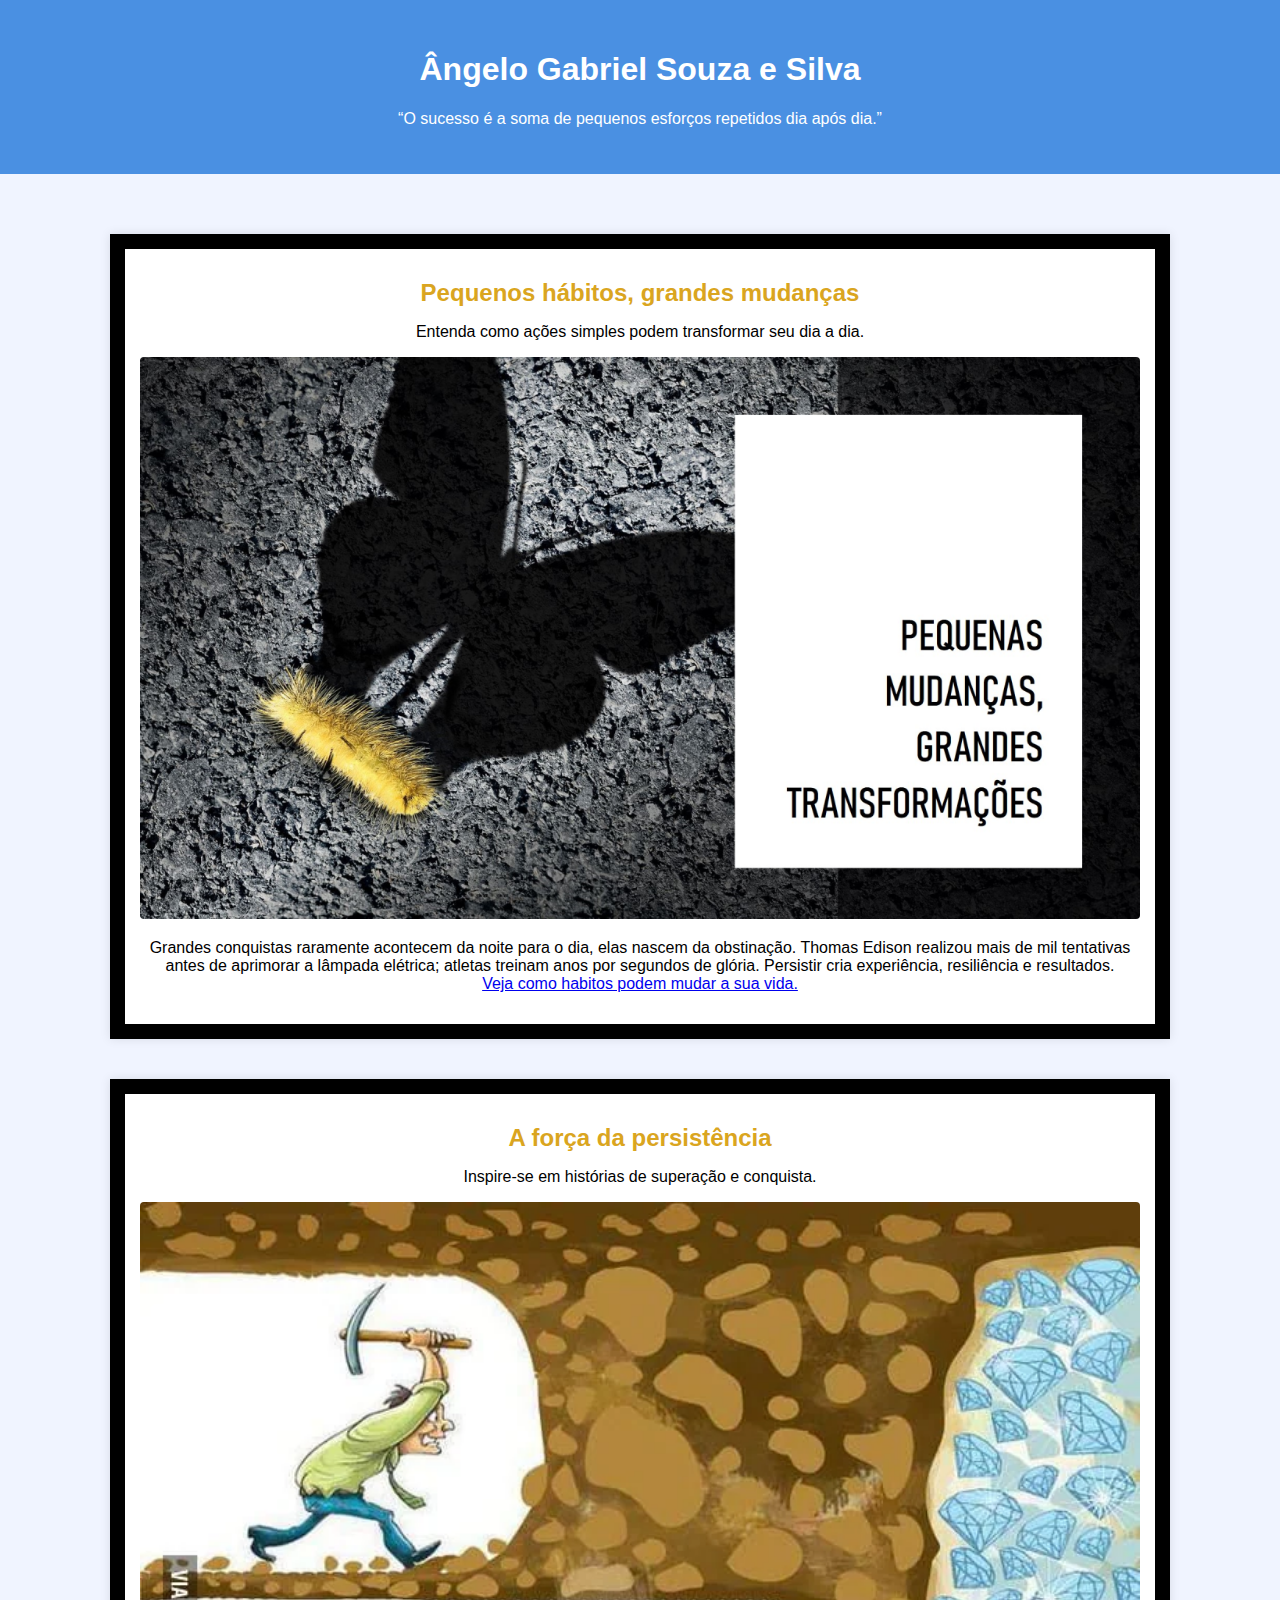
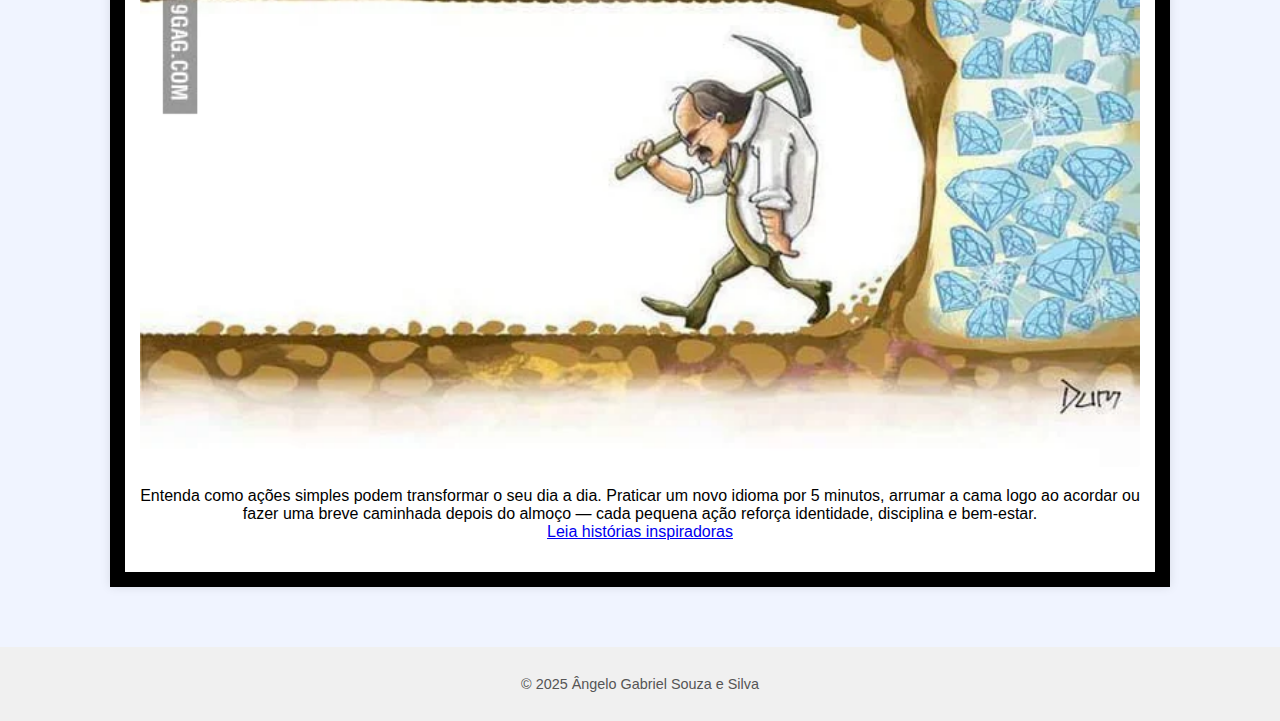
<file: index.html>
<!DOCTYPE html>
<html lang="pt-BR">
<head>
  <meta charset="UTF-8">
  <title>Inspire-se</title>
  <link rel="stylesheet" href="css/estilo.css">
</head>
<body>
  <header>
    <h1 id="topo">Ângelo Gabriel Souza e Silva</h1>
    <p>“O sucesso é a soma de pequenos esforços repetidos dia após dia.”</p>
  </header>

  <main>
    <section>
      <h2>Pequenos hábitos, grandes mudanças</h2>
      <p>Entenda como ações simples podem transformar seu dia a dia.</p>
      <a href="https://dalpiazdalpiaz.com.br/opiniao-e-noticia/pequenos-habitos-grandes-mudancas" target="_blank">
        <img src="img/feat1.jpg" alt="Pequenos hábitos">
      </a>
      <p>
      Grandes conquistas raramente acontecem da noite para o dia, elas
      nascem da obstinação. Thomas Edison realizou mais de mil tentativas
      antes de aprimorar a lâmpada elétrica; atletas treinam anos por
      segundos de glória. Persistir cria experiência, resiliência e
      resultados.  
      <br>
      <a href="https://dalpiazdalpiaz.com.br/opiniao-e-noticia/pequenos-habitos-grandes-mudancas">Veja como habitos podem mudar a sua vida.</a>
      </p>
    </section>

    <section>
      <h2>A força da persistência</h2>
      <p>Inspire-se em histórias de superação e conquista.</p>
      <a href="https://www.pilulasdeotimismo.com.br/post/historias-de-sucesso-apos-o-fracasso-o-poder-da-persistencia" target="_blank">
        <img src="img/feat2.jpg" alt="Persistência">
      </a>
      <p>
      Entenda como ações simples podem transformar o seu dia a dia.  
      Praticar um novo idioma por 5 minutos, arrumar a cama logo ao acordar
      ou fazer uma breve caminhada depois do almoço — cada pequena ação
      reforça identidade, disciplina e bem-estar.  
      <br>
      <a href="https://www.pilulasdeotimismo.com.br/post/historias-de-sucesso-apos-o-fracasso-o-poder-da-persistencia" target="_blank">Leia histórias inspiradoras</a>
    </p>
    </section>
  </main>

  <footer>
    <p>&copy; 2025 Ângelo Gabriel Souza e Silva</p>
  </footer>
</body>
</html>
</file>
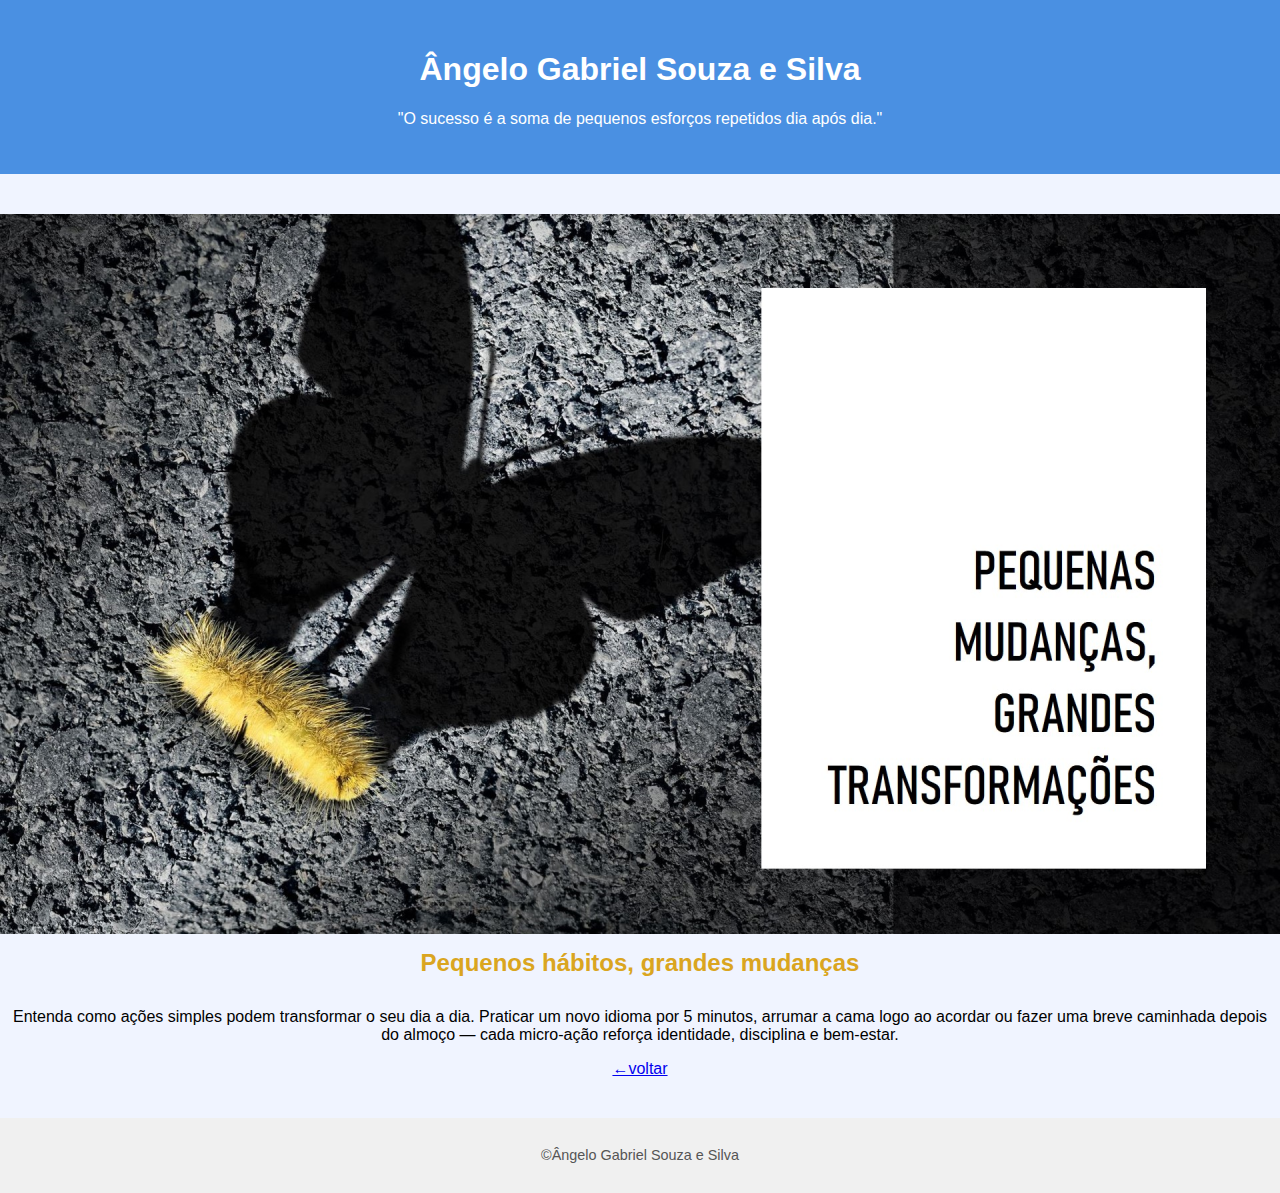
<file: habitos.html>
<!DOCTYPE html>
<html lang="pt-BR">
<head>
  <meta charset="UTF-8">
  <title>Pequenos hábitos, grandes mudanças</title>
  <link rel="stylesheet" href="css/estilo.css">
</head>
<body>
  <header>
    <h1>Ângelo Gabriel Souza e Silva</h1>
    <p>"O sucesso é a soma de pequenos esforços repetidos dia após dia."</p>
  </header>

  <main class="single">
    <img src="img/feat1.jpg" alt="Pequenos hábitos">
    <h2>Pequenos hábitos, grandes mudanças</h2>
    <p>
      Entenda como ações simples podem transformar o seu dia a dia.  
      Praticar um novo idioma por 5 minutos, arrumar a cama logo ao acordar
      ou fazer uma breve caminhada depois do almoço — cada micro‑ação
      reforça identidade, disciplina e bem-estar.  
    </p>
    <a class="voltar" href="index.html">←voltar</a>
  </main>

  <footer>
    <p>&copy;Ângelo Gabriel Souza e Silva</p>
  </footer>
</body>
</html>
</file>
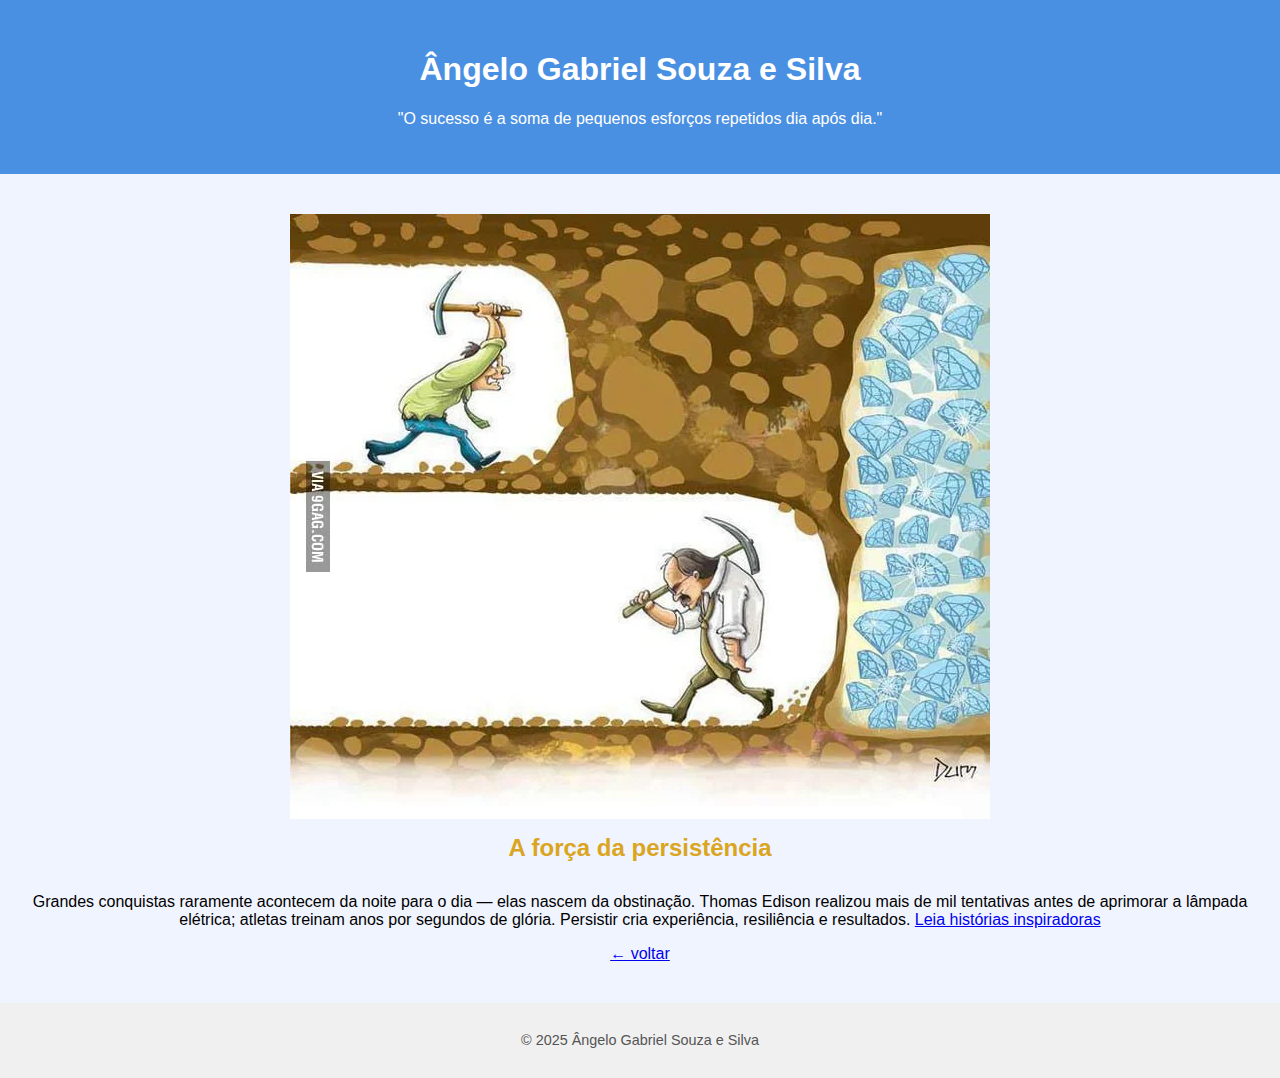
<file: persistencia.html>
<!DOCTYPE html>
<html lang="pt-BR">
<head>
  <meta charset="UTF-8">
  <title>A força da persistência</title>
  <link rel="stylesheet" href="css/estilo.css">
</head>
<body>
  <header>
    <h1>Ângelo Gabriel Souza e Silva</h1>
    <p>"O sucesso é a soma de pequenos esforços repetidos dia após dia."</p>
  </header>

  <main class="single">
    <img src="img/feat2.jpg" alt="Persistência">
    <h2>A força da persistência</h2>
    <p>
      Grandes conquistas raramente acontecem da noite para o dia — elas
      nascem da obstinação. Thomas Edison realizou mais de mil tentativas
      antes de aprimorar a lâmpada elétrica; atletas treinam anos por
      segundos de glória. Persistir cria experiência, resiliência e
      resultados.  
      <a href="https://www.pilulasdeotimismo.com.br/post/historias-de-sucesso-apos-o-fracasso-o-poder-da-persistencia">Leia histórias inspiradoras</a>
    </p>
    <a class="voltar" href="index.html">← voltar</a>
  </main>

  <footer>
    <p>&copy; 2025 Ângelo Gabriel Souza e Silva</p>
  </footer>
</body>
</html>
</file>
<file: css/estilo.css>
body {
  font-family: Arial, sans-serif;
  background-color: #f0f4ff;
  margin: 0;
  padding: 0;
}

header {
  background-color: #4a90e2;
  color: white;
  text-align: center;
  padding: 30px 0;
}

main {
  display: flex;
  flex-direction: column;
  align-items: center;
  margin: 40px 10px;
  text-align: center;
}

section {
  border:black solid 15px;
  background-color: white;
  padding: 15px;
  margin: 20px 0;
  width: 90%;
  max-width: 1000px;
  box-shadow: 0 0 10px rgba(0,0,0,0.1);
  text-align: center;
}
h2 {
  color: goldenrod;
  margin: 15px
}
section img {
  width: 100%;
  height: auto;
  border-radius: 4px;
}

footer {
  background-color: #f0f0f0;
  text-align: center;
  padding: 15px;
  font-size: 0.9em;
  color: #555;
}
</file>
